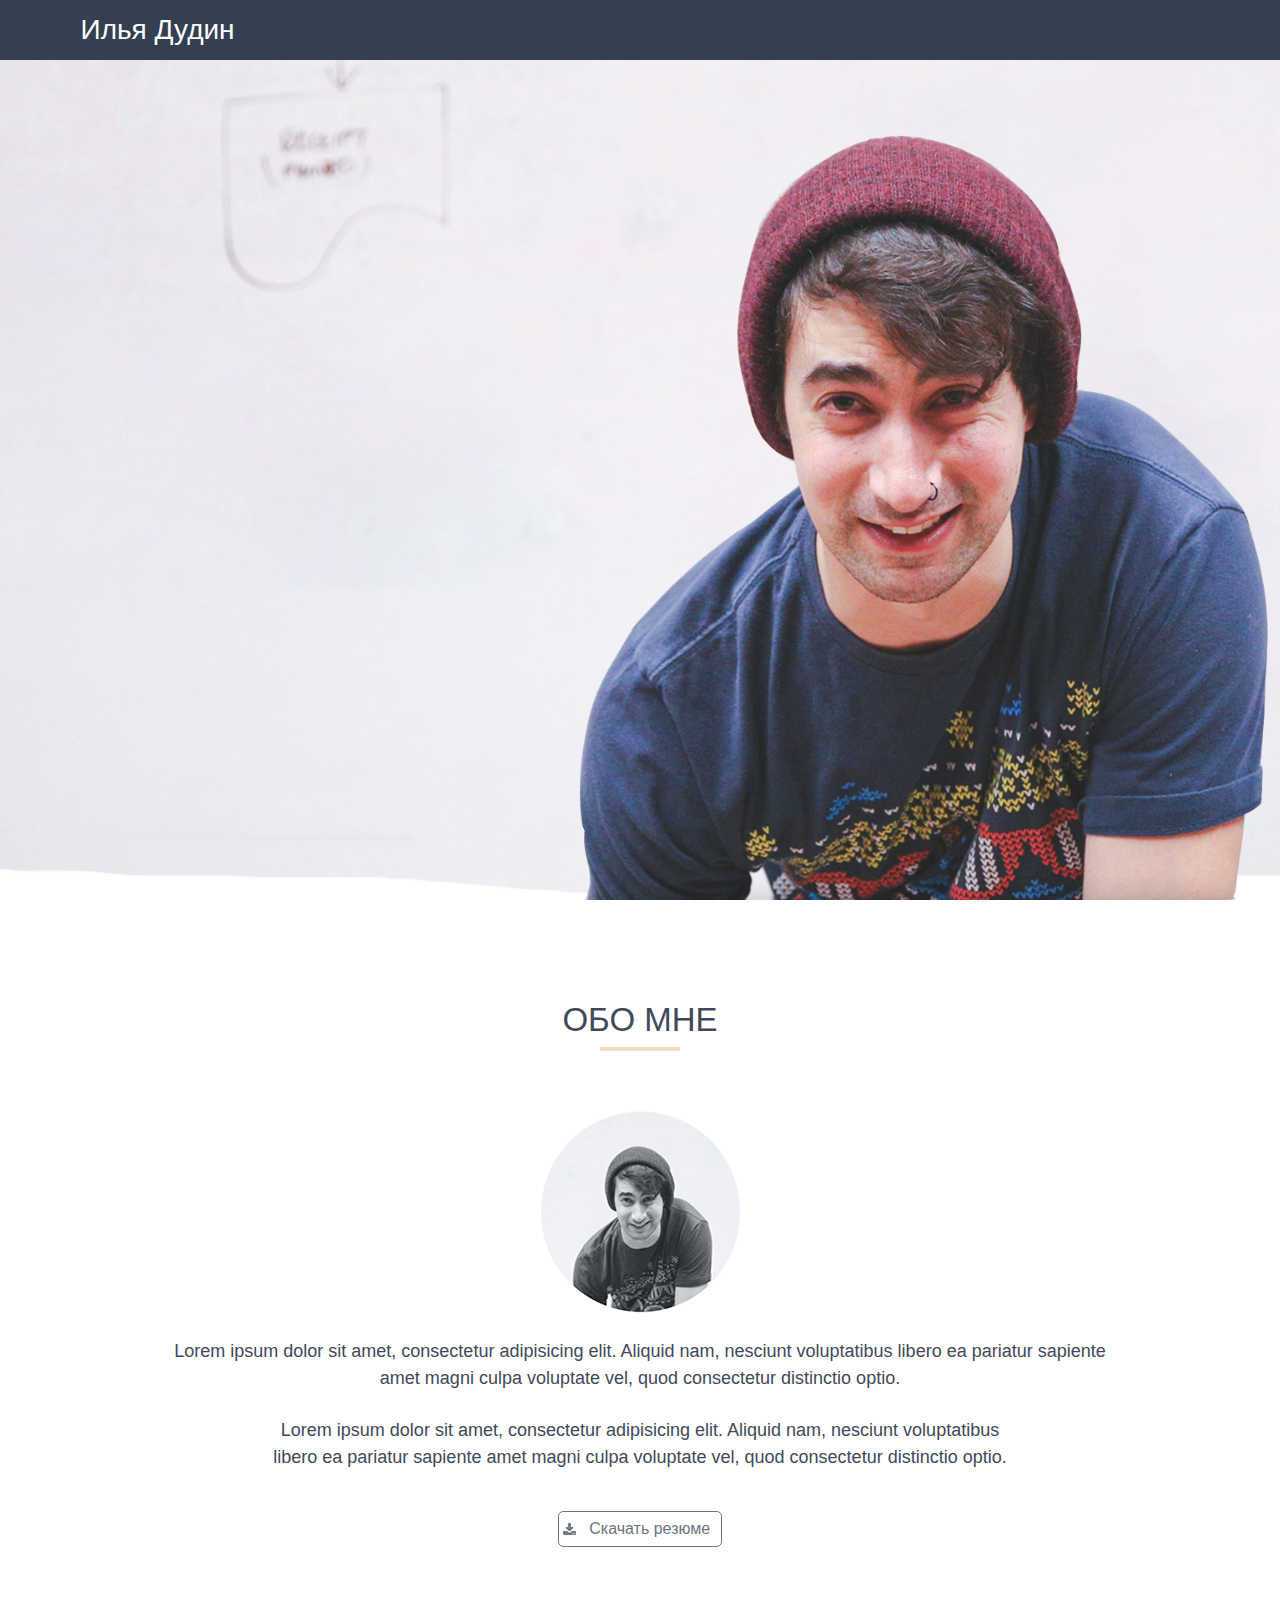
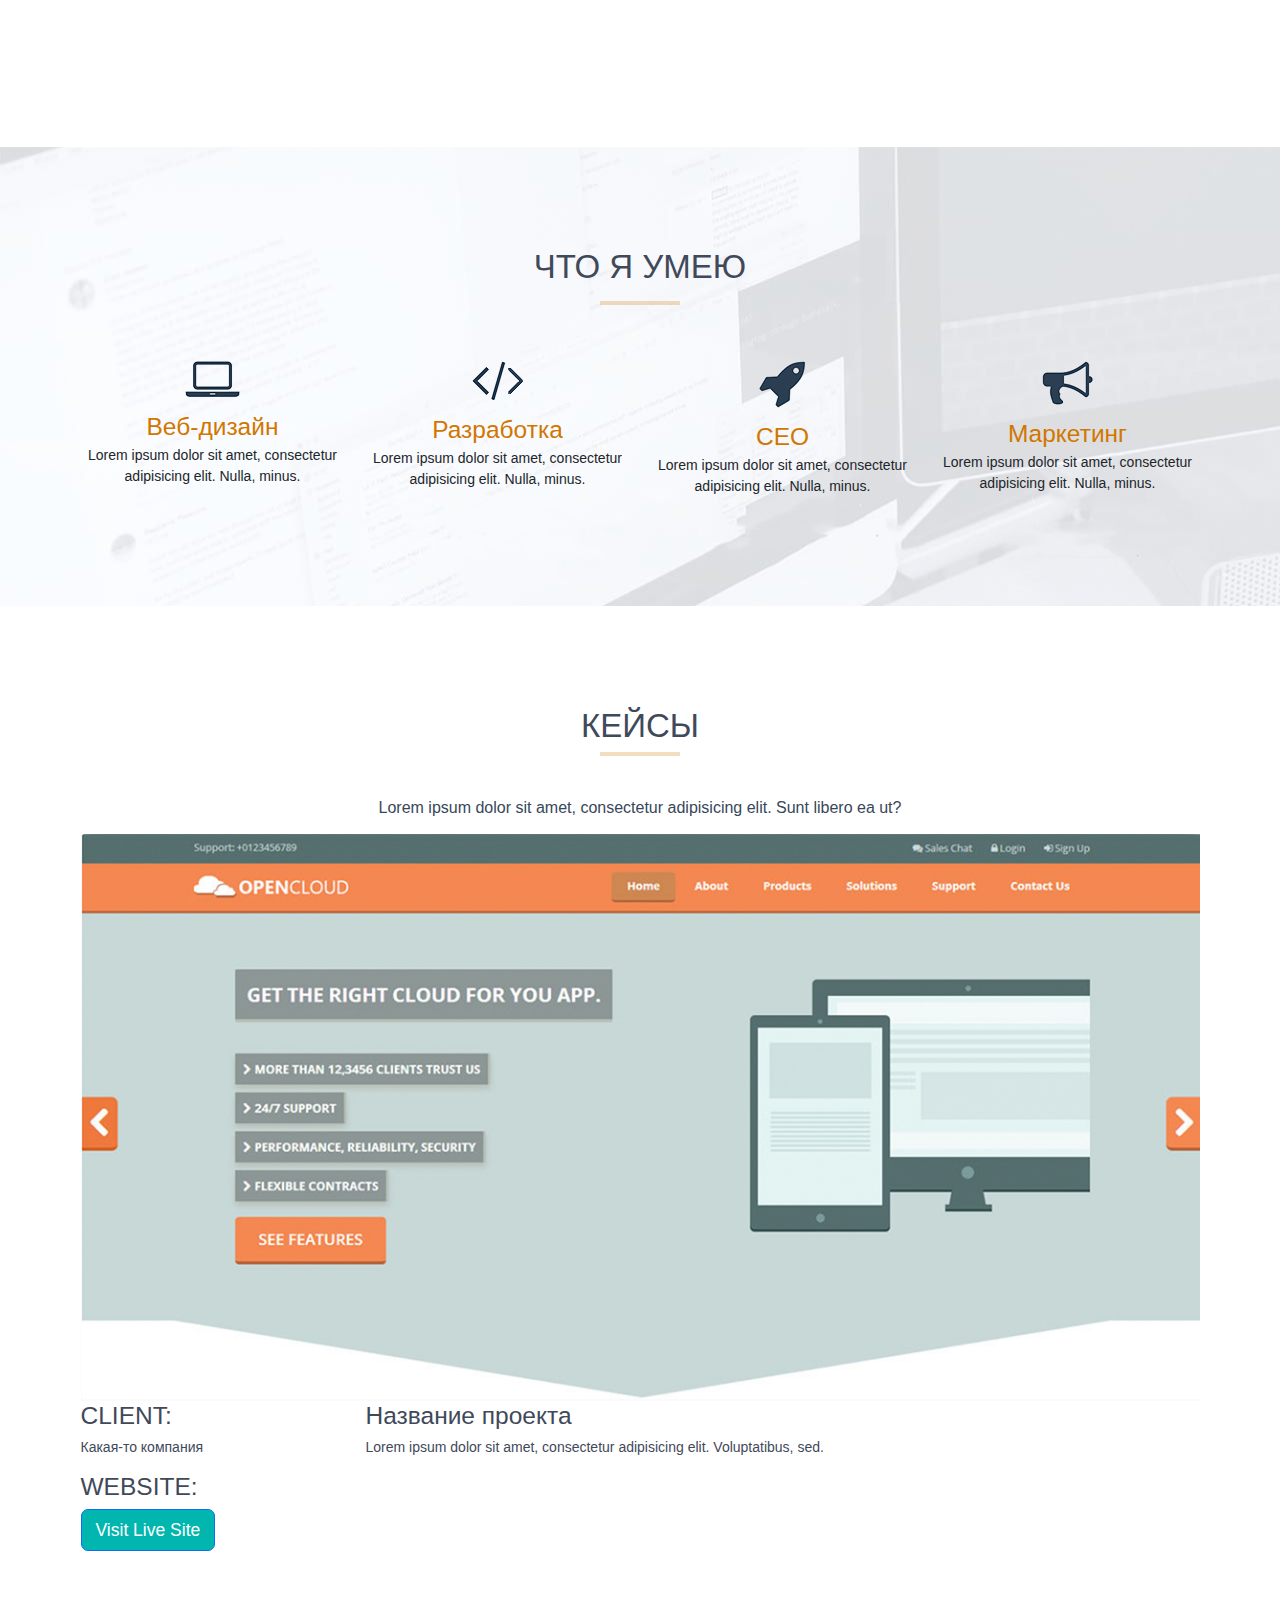
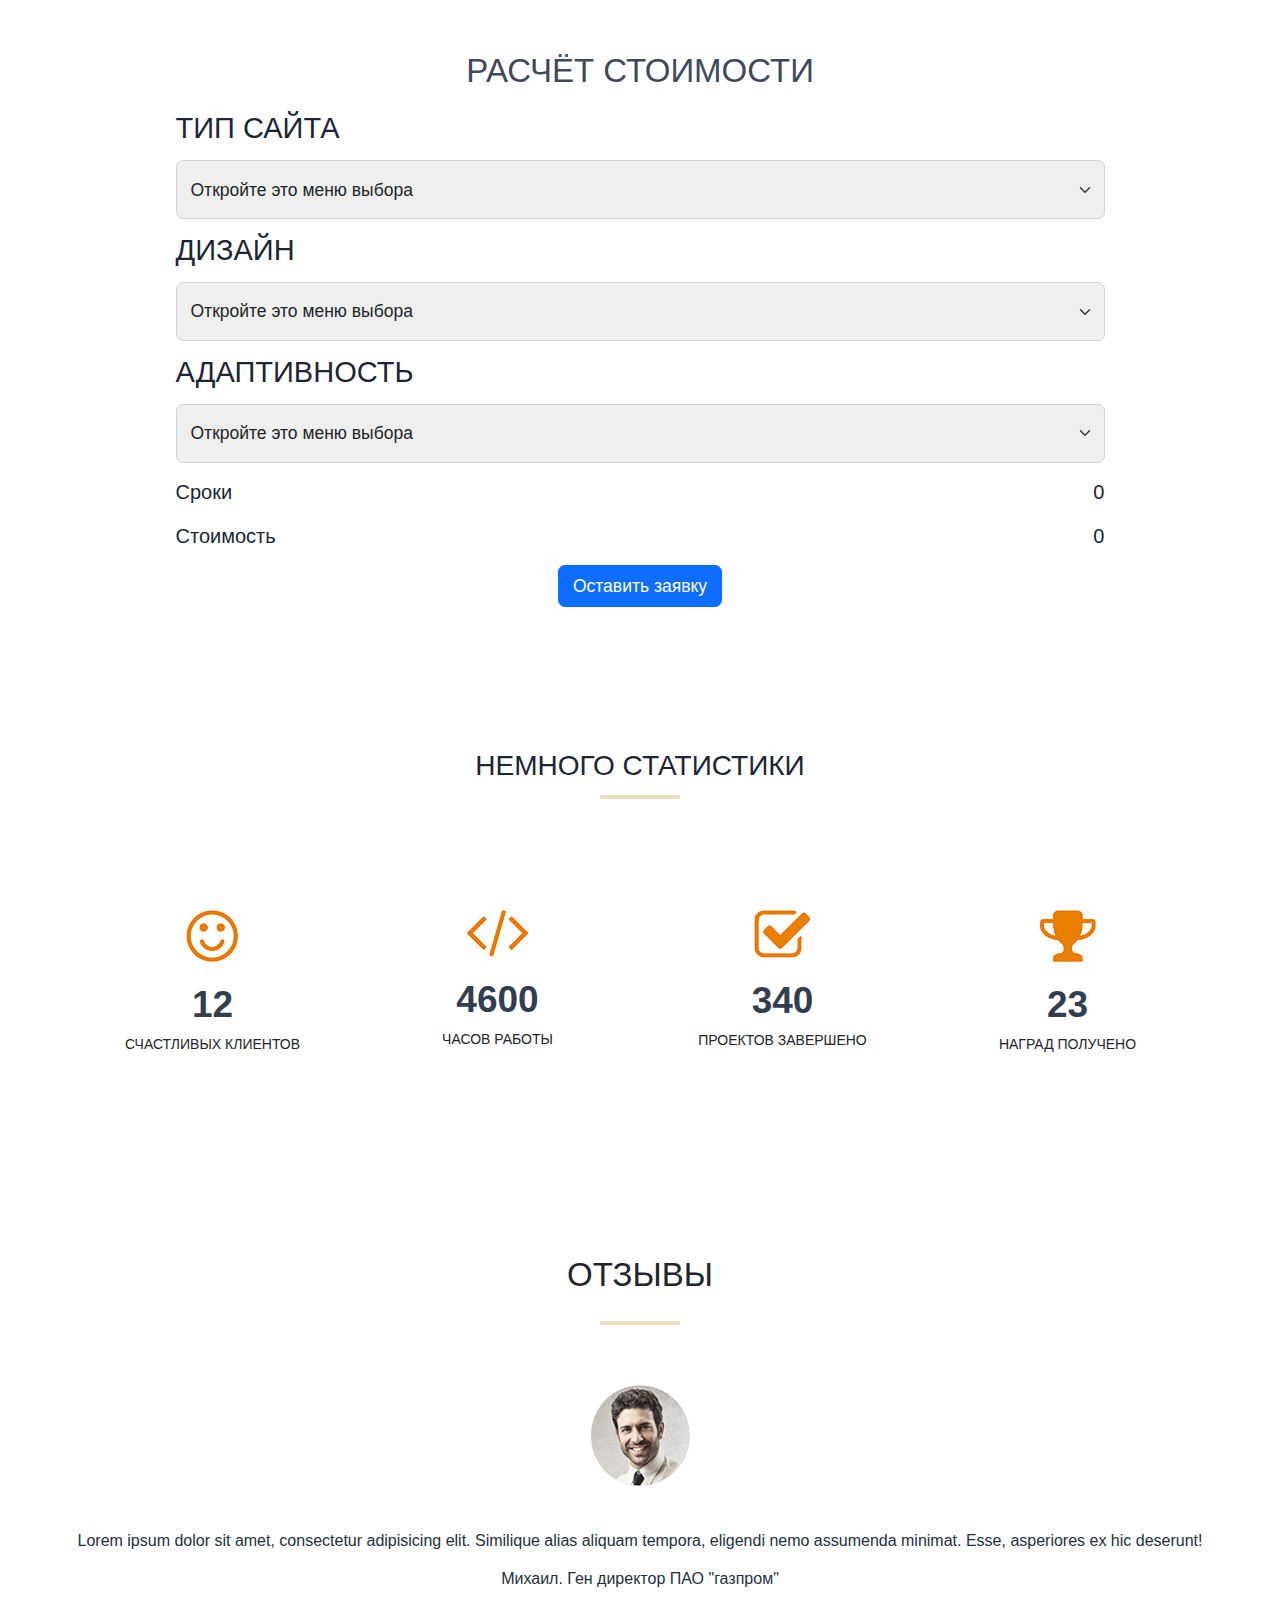
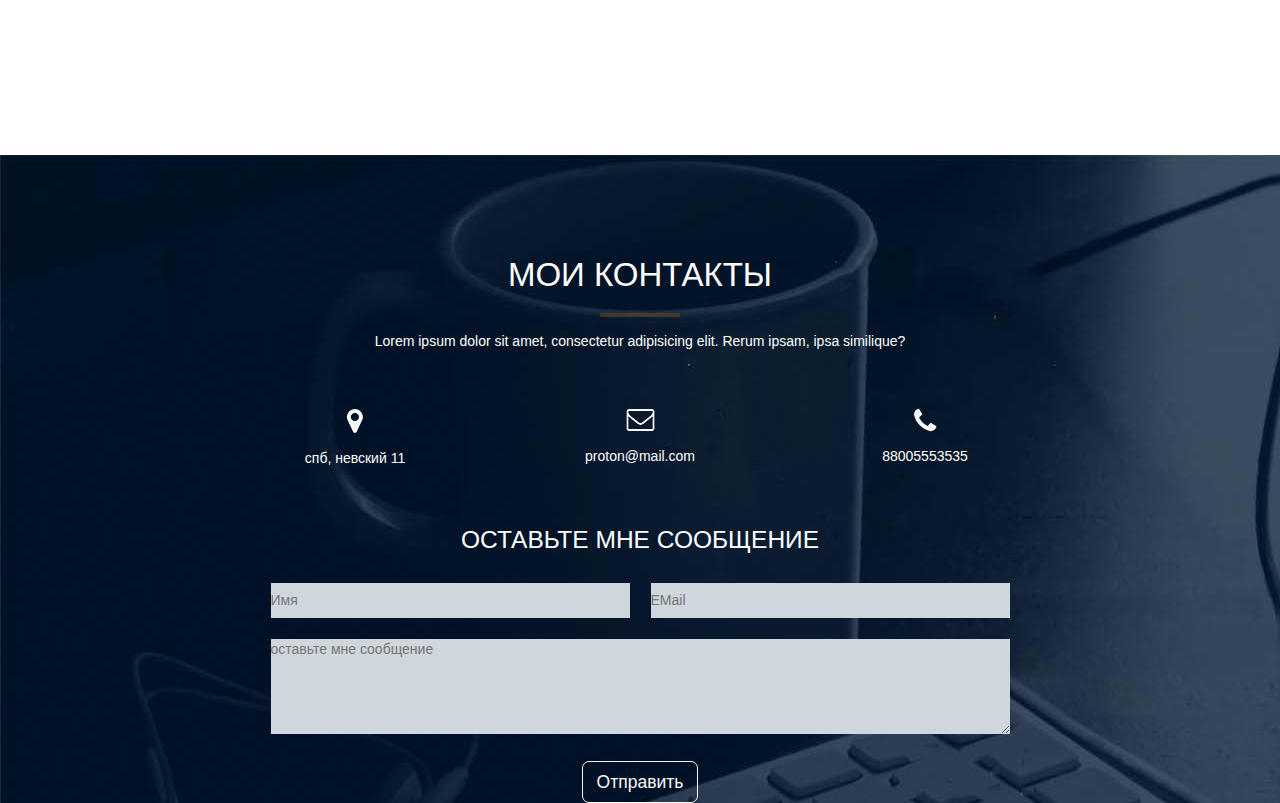
<file: src/index.html>
<!DOCTYPE html>
<html lang="en">
<head>
    <meta charset="utf-8">
    <title>Илья Дудин- Веб-разработчик</title>
    <link rel="stylesheet" href="css/reset.css">
    <link rel="stylesheet" href="css/preloader.css">
    <link rel="stylesheet" href="css/animate.css">
    <link rel="stylesheet" href="css/bootstrap.min.css">
    <link rel="stylesheet" href="css/style.css">
    <!--<link rel="stylesheet" href="css/stylebootstr.css">!-->
</head>
<body>
<script>
  window.onload = function () {
    document.body.classList.add('loaded');
  }
</script>
<div class="preloader">
  <div class="preloader__row">
    <div class="preloader__item"></div>
    <div class="preloader__item"></div>
  </div>
</div>
 <header>
     <nav>
        <div class="container">
        <div class="row">
            <div class="col-xxl-2 col-lg-3 col-7"><div class="logo">Илья Дудин</div></div>
            <div class="px-0 col-xxl-6 col-xl-7 col-lg-8 offset-xxl-4 offset-xl-2 offset-lg-1 d-none d-lg-block"><div class="menu">
             <ul>
                 <li><a href="#">Обо мне</a></li>
                 <li><a href="#">Услуги</a></li>
                 <li><a href="#">Кейсы</a></li>
                 <li><a href="#">Прайс</a></li>
                 <li><a href="#">Отзывы</a></li>
                 <li><a href="#">Контакты</a></li>
             </ul>
         </div></div>
           <div class="col-5 d-flex d-lg-none flex-column justify-content-center align-items-end">
               <div class="dropdown">
  <a class="btn btn-outline-secondary white-btn" href="#" role="button" id="dropdownMenuLink" data-bs-toggle="dropdown" aria-expanded="false">
    Навигация
  </a>

  <ul class="dropdown-menu" aria-labelledby="dropdownMenuLink">
    
                 <li><a class="dropdown-item" href="#">Обо мне</a></li>
                 <li><a class="dropdown-item" href="#">Услуги</a></li>
                 <li><a class="dropdown-item" href="#">Кейсы</a></li>
                 <li><a class="dropdown-item" href="#">Прайс</a></li>
                 <li><a class="dropdown-item" href="#">Отзывы</a></li>
                 <li><a class="dropdown-item" href="#">Контакты</a></li>
  </ul>
</div>
           </div>
            </div>
         </div>
         
           
     </nav>
 </header>
 <main>
 <section class="main">
   <div class="container h-100"><div class="row h-100 align-items-center"><div class="col-lg-6 mt-5 pt-5">
    <div class="title_container mt-5">
       <h1>Привет<br> Я Илья Дудин</h1>
       <h4>Фулл стек веб-разработчик</h4>
       <input type="button" value="Обо мне">
       <input type="button" value="Мои работы">
    </div>
       </div></div></div>
 </section>
    </main>
     <section class="about">
     <div class="container">
        <div class="row justify-content-center">
           <div class="about col-12">
            <h2 class="mx-auto d-block">обо мне</h2>
            <hr>
             <img class="d-block mx-auto" src="img/about.png">
             <p class="col-8 col-lg-10 col-md-10 col-s-12 d-flex justify-content-center mx-auto "> Lorem ipsum dolor sit amet, consectetur adipisicing elit. Aliquid nam, nesciunt voluptatibus libero ea pariatur sapiente amet magni culpa voluptate vel, quod consectetur distinctio optio.</p>
      <p class="col-8 d-flex justify-content-center mx-auto"> Lorem ipsum dolor sit amet, consectetur adipisicing elit. Aliquid nam, nesciunt voluptatibus libero ea pariatur sapiente amet magni culpa voluptate vel, quod consectetur distinctio optio.</p>
          <button type="button" class="aknop d-flex btn btn-outline-secondary justify-content-center">Скачать резюме</button>
           </div>
        </div>
     </div>
    </section>
    <section class="ican">
    <div class="container icanco col-12">
        <h2>ЧТО Я УМЕЮ</h2>
        <hr class="mx-auto">
        <div class="row text-center justify-content-center">
            <div class="mt-5 col-md-3 col-sm-6 col-lg-3"><img src="img/icon/wd.png">  <h3 class="mb-1 mt-3">Веб-дизайн</h3><p>Lorem ipsum dolor sit amet, consectetur adipisicing elit. Nulla, minus.</p></div>
            <div class="mt-5 col-md-3 col-sm-6 col-lg-3"><img src="img/icon/dev.png"><h3 class="mb-1 mt-3">Разработка</h3><p>Lorem ipsum dolor sit amet, consectetur adipisicing elit. Nulla, minus.</p></div>
            <div class="mt-5 col-md-3 col-sm-6 col-lg-3"><img src="img/icon/ceo.png"><h3 class="mb-1 mt-3">СЕО</h3><p>Lorem ipsum dolor sit amet, consectetur adipisicing elit. Nulla, minus.</p></div>
            <div class="mt-5 col-md-3 col-sm-6 col-lg-3"><img src="img/icon/mark.png"><h3 class="mb-1 mt-3">Маркетинг</h3><p>Lorem ipsum dolor sit amet, consectetur adipisicing elit. Nulla, minus.</p></div>
        </div>   
        </div>
    </section>
    <section class="cases">
    <div class="container">
        <h2>КЕЙСЫ</h2>
     <hr>
     <p class="text-center casep">Lorem ipsum dolor sit amet, consectetur adipisicing elit. Sunt libero ea ut?</p>
     <img class="mx-auto col-12" src="img/case.jpg">
     <div class="row">
         <div class="col-md-3 col-12">
             <h3>CLIENT:</h3>
     <p>Какая-то компания</p>
     <h3>WEBSITE:</h3>
        <a class="casebut btn btn-primary btn-lg" href="https://www.youtube.com/watch?v=XveGQdHa18I">Visit Live Site</a>
        </div>
        <div class="col-12 col-md-9">
            <h3>Название проекта</h3>
     <p>Lorem ipsum dolor sit amet, consectetur adipisicing elit. Voluptatibus, sed.</p>
        </div>
     </div>
    </div>
    </section>
    <section class="cost">
    <div class="container">
        <h2 class="mb-4">Расчёт стоимости</h2>
        <div class="row justify-content-center">
        <form action="#" class="col-12 col-xl-10">
           <h3>ТИП САЙТА</h3>
            <select class="form-select fs form-select-lg mb-3 mt-3" aria-label=".form-select-lg пример">
            <option selected>Откройте это меню выбора</option>
  <option value="1">Один</option>
  <option value="2">Два</option>
  <option value="3">Три</option>
</select>
     <h3>ДИЗАЙН</h3>
<select class="form-select fs form-select-lg mb-3 mt-3" aria-label=".form-select-lg пример">
  <option selected>Откройте это меню выбора</option>
  <option value="1">Один</option>
  <option value="2">Два</option>
  <option value="3">Три</option>
</select>
     <h3>АДАПТИВНОСТЬ</h3>
<select class="form-select fs form-select-lg mb-3 mt-3" aria-label=".form-select-lg пример">
  <option selected>Откройте это меню выбора</option>
  <option value="1">Один</option>
  <option value="2">Два</option>
  <option value="3">Три</option>
</select>
<div class="calcres row">
    <div class="col-2">
        <p>Сроки</p>
        <p>Стоимость</p>
    </div>
    <div class="col-10 text-end"><p>0</p><p>0</p></div>
</div>
<div class="row justify-content-center text-center">
<div class="col-12 ">
<input class="btn btn-primary mx-auto btn-lg" type="submit" value="Оставить заявку">
    </div></div>
        </form>
        </div>
    </div>
    </section>
    <section class="stat mt-5">
       <div class="container text-center">
          <h2 mt-3>НЕМНОГО СТАТИСТИКИ</h2>
          <hr>
           <div class="row">
           <div class="col-md-3 col-sm-6 col-12 mt-4">
                        <img src="img/icon/smile.png" class="mb-4">
                        <h3>12</h3>
                        <p>СЧАСТЛИВЫХ КЛИЕНТОВ</p>
                    </div>
                    <div class="col-md-3 col-sm-6 col-12 mt-4">
                        <img src="img/icon/skobki.png" class="mb-4">
                        <h3>4600</h3>
                        <p>ЧАСОВ РАБОТЫ</p>
                    </div>
                    <div class="col-md-3 col-sm-6 col-12 mt-4">
                        <img src="img/icon/gal.png" class="mb-4">
                        <h3>340</h3>
                        <p>ПРОЕКТОВ ЗАВЕРШЕНО</p>
                    </div>
                    <div class="col-md-3 col-sm-6 col-12 mt-4">
                        <img src="img/icon/kub.png" class="mb-4">
                        <h3>23</h3>
                        <p>НАГРАД ПОЛУЧЕНО</p>
           </div>
       </div>
        </div>
    </section>
    <section class="otz text-center">
     <h2>ОТЗЫВЫ</h2>
     <hr class="mx-auto mt-4">
     <div class="row justify-contenr-center text-center">
     <div class="container">
     <img src="img/icon/muzhik.png">
     <p class="mt-5">Lorem ipsum dolor sit amet, consectetur adipisicing elit. Similique alias aliquam tempora, eligendi nemo assumenda minimat. Esse, asperiores ex hic deserunt!</p>
     <p class="mt-3">Михаил. Ген директор ПАО "газпром"</p>
     </div>
     </div>
    </section>
    <section class="cont">
    <div class="container text-center">
        <h2>МОИ КОНТАКТЫ</h2>
        <hr class="mx-auto">
        <p>Lorem ipsum dolor sit amet, consectetur adipisicing elit. Rerum ipsam, ipsa similique?</p>
        <div class="row text-center justify-content-center">
        <div class="con col-lg-3 col-sm-4 col-12"><img class="pt-5" src="img/icon/geo.png"><p class="mt-3">спб, невский 11</p></div>
        <div class="con col-lg-3 col-sm-4 col-12"><img class="pt-5" src="img/icon/konv.png"><p class="mt-3">proton@mail.com</p></div>
        <div class="con col-lg-3 col-sm-4 col-12"><img class="pt-5" src="img/icon/truba.png"><p class="mt-3">88005553535</p></div>
        </div>
        <form action="#"> 
        <div class="row justify-content-center text-center mt-5">
            <h3>ОСТАВЬТЕ МНЕ СООБЩЕНИЕ</h3>
            <div class="col-lg-4 col-12 icont mt-4"><input class="w-100" type=text placeholder="Имя"></div>
            <div class="col-lg-4 col-12 icont mt-4"><input class="w-100" type=email placeholder="EMail"></div>
        </div>
        <div class="row justify-content-center">
            <div class="col-lg-8 col-12 mt-4">
             <textarea class="w-100 mcon" placeholder="оставьте мне сообщение"></textarea>
            </div>
        </div>
        <button type="submit" class="btn btn-outline-light btn-lg mt-4">Отправить</button>
        </form>
    </div>
    </section>
<script src="js/bootstrap.bundle.min.js"></script> 
    </body>
</file>
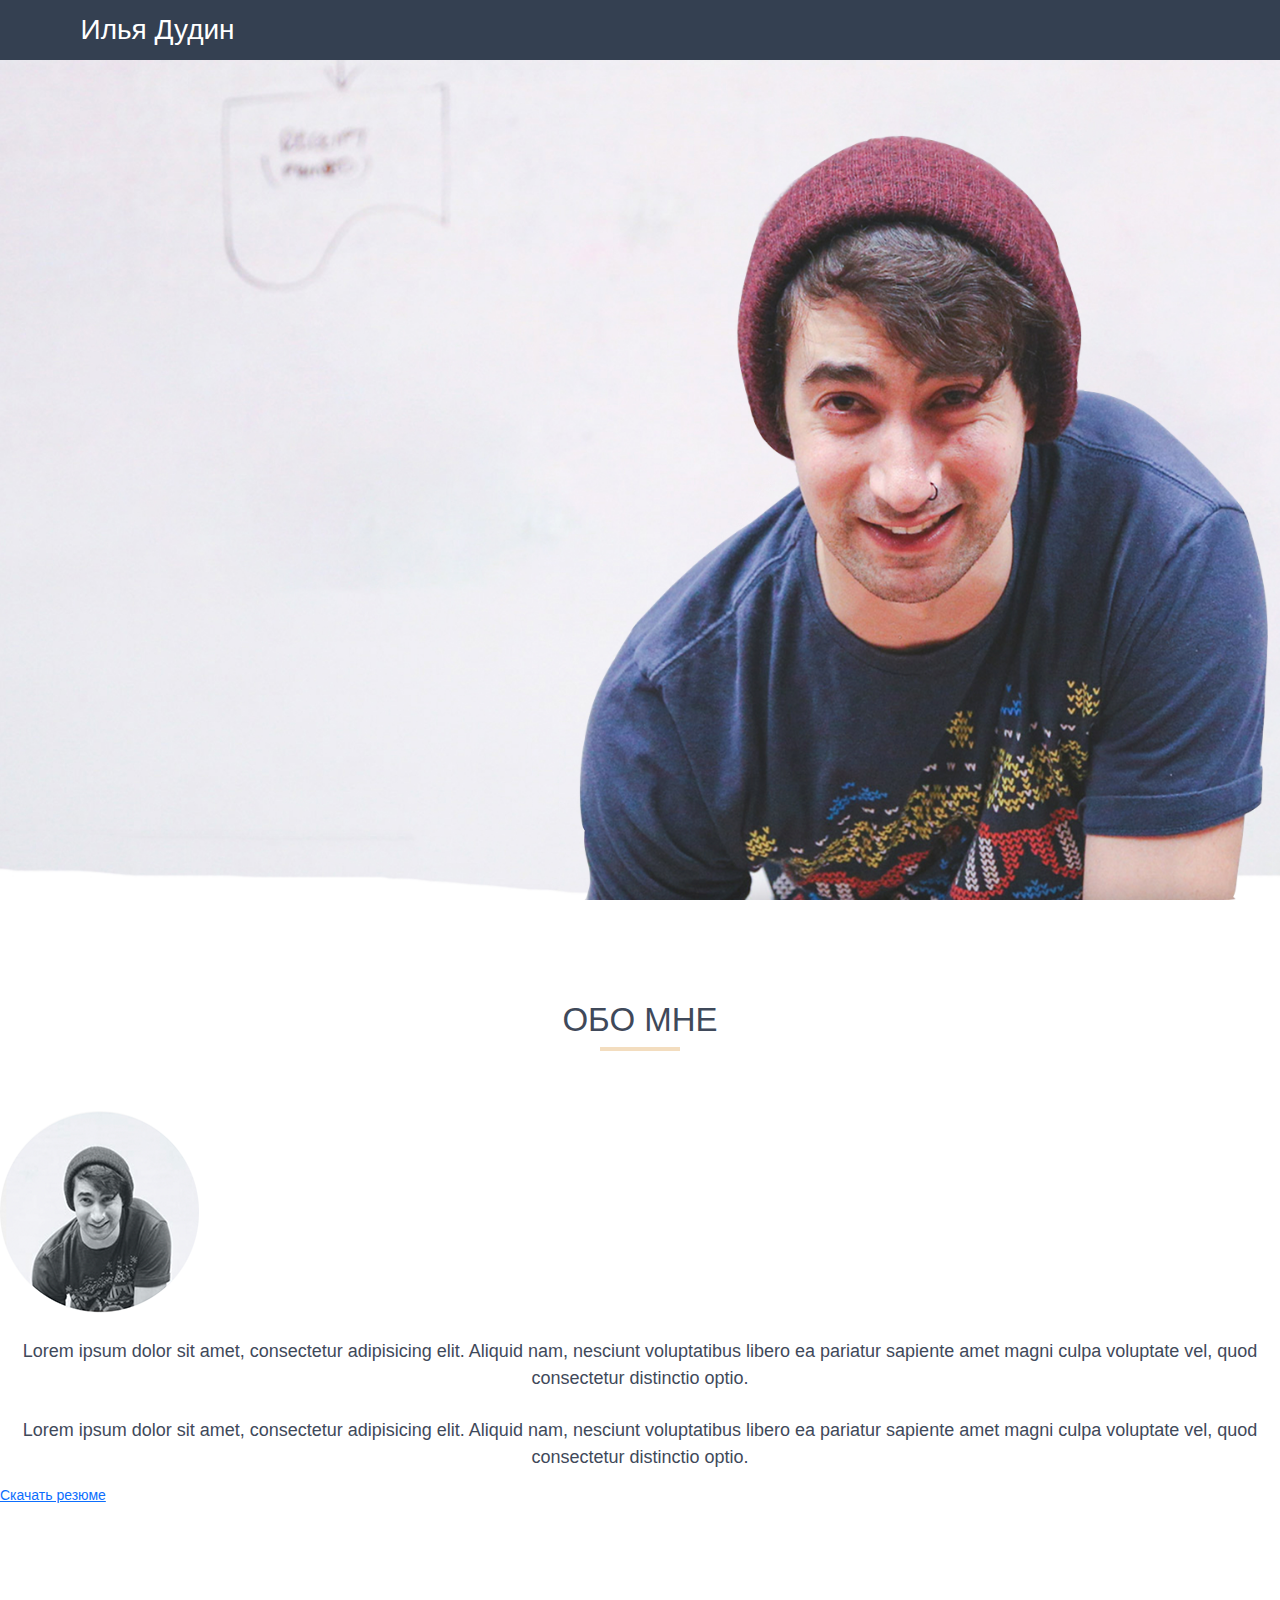
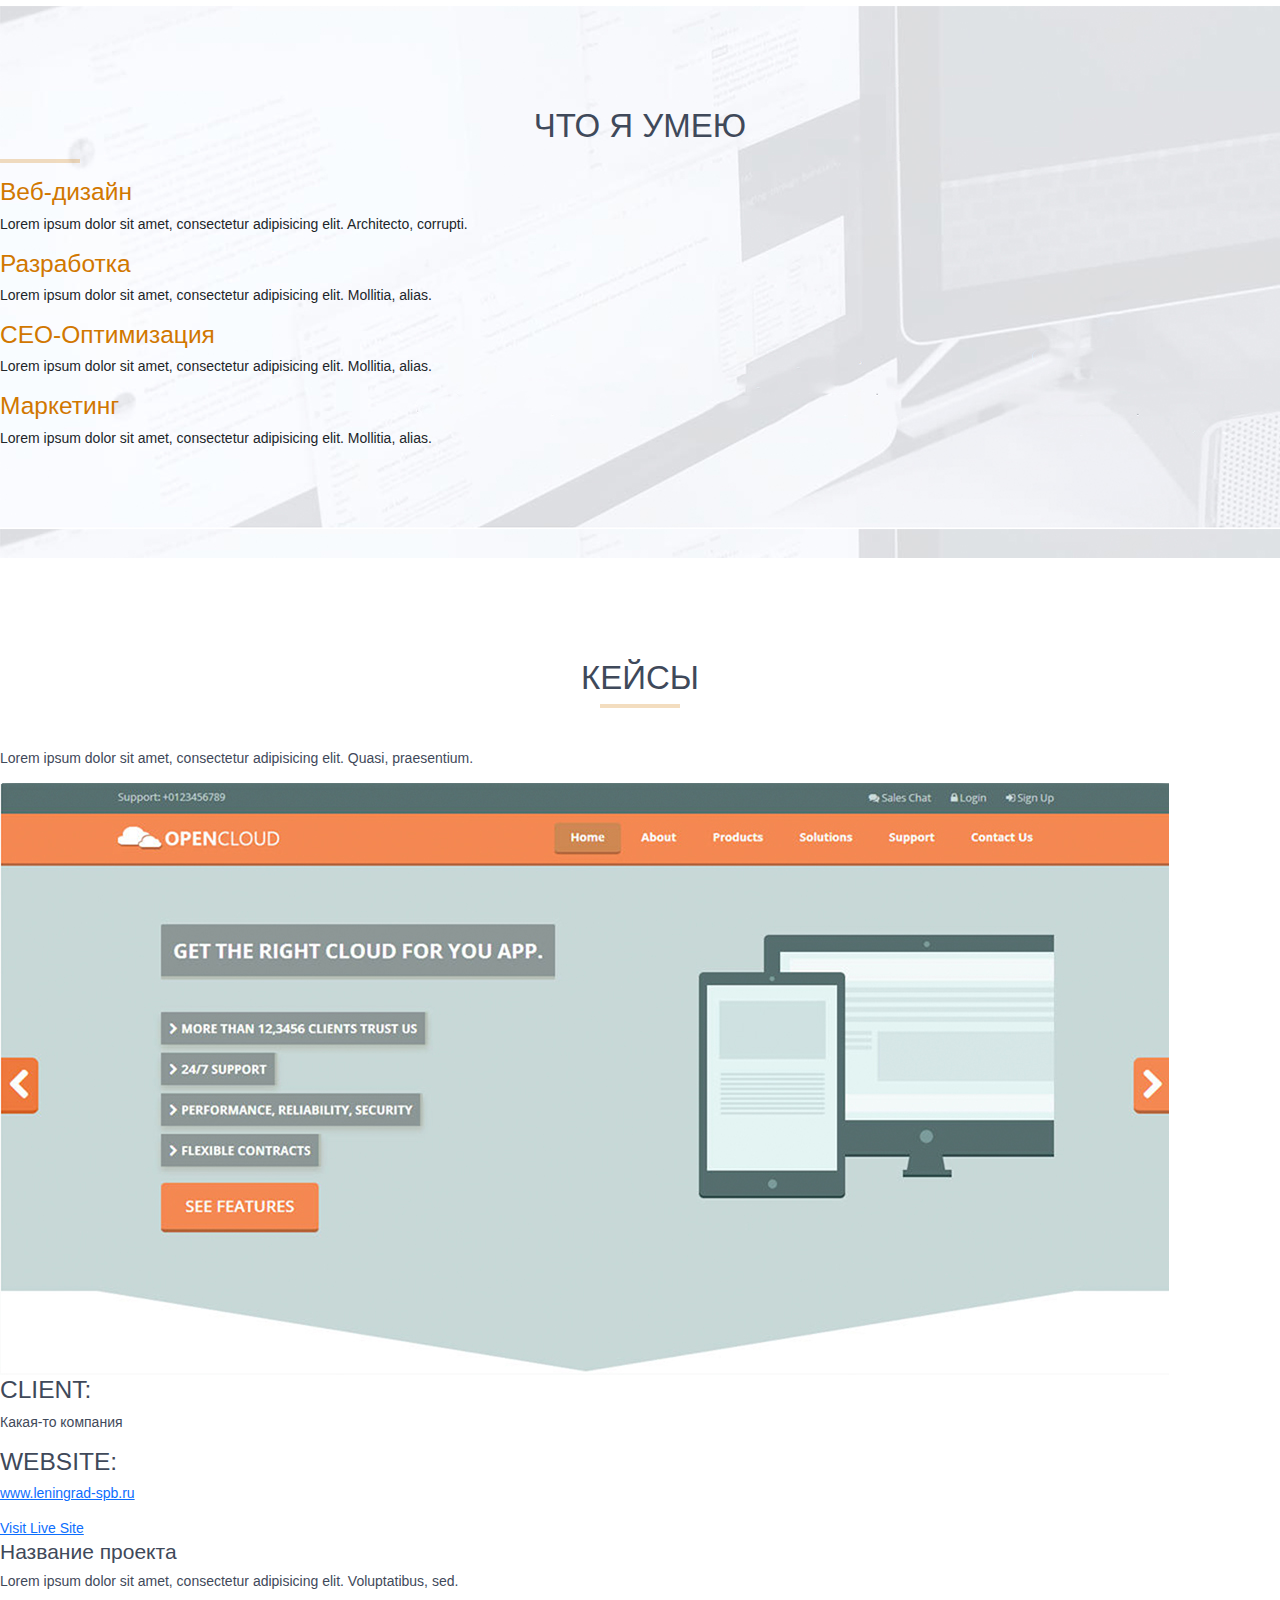
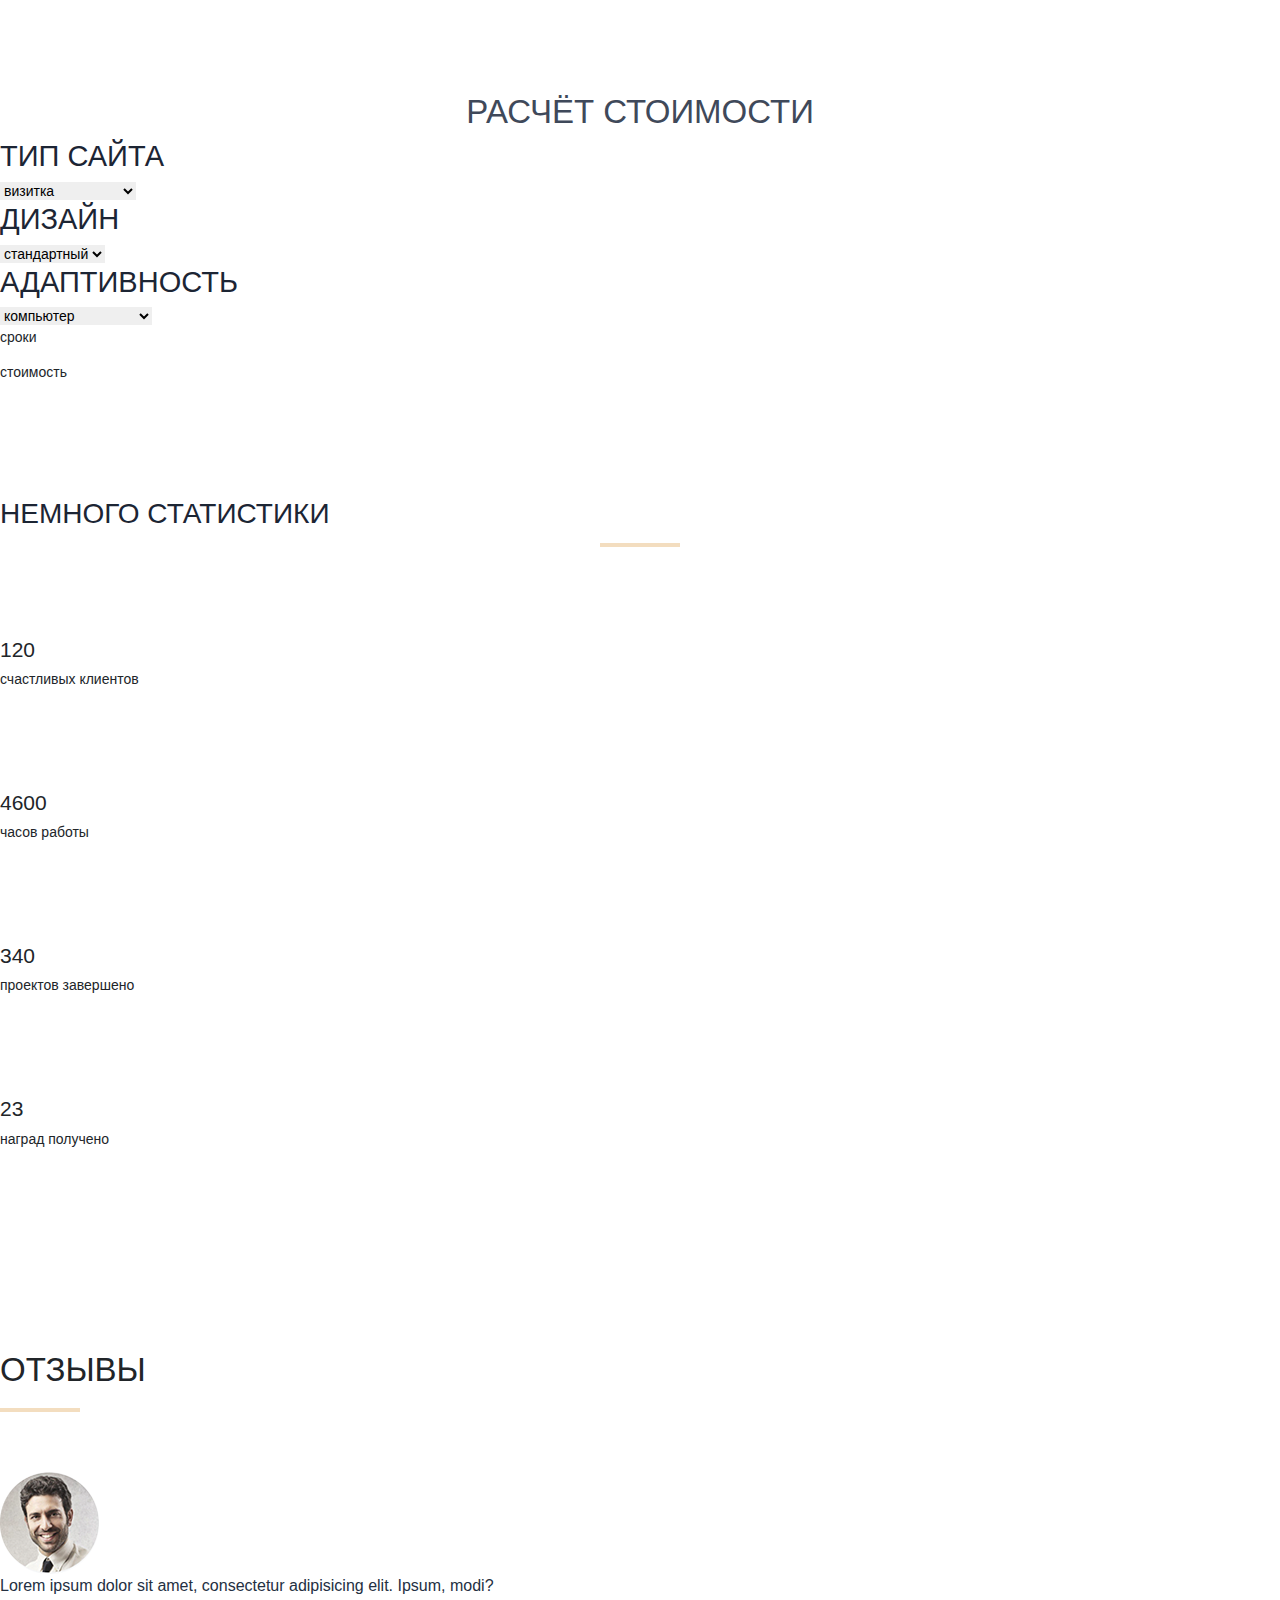
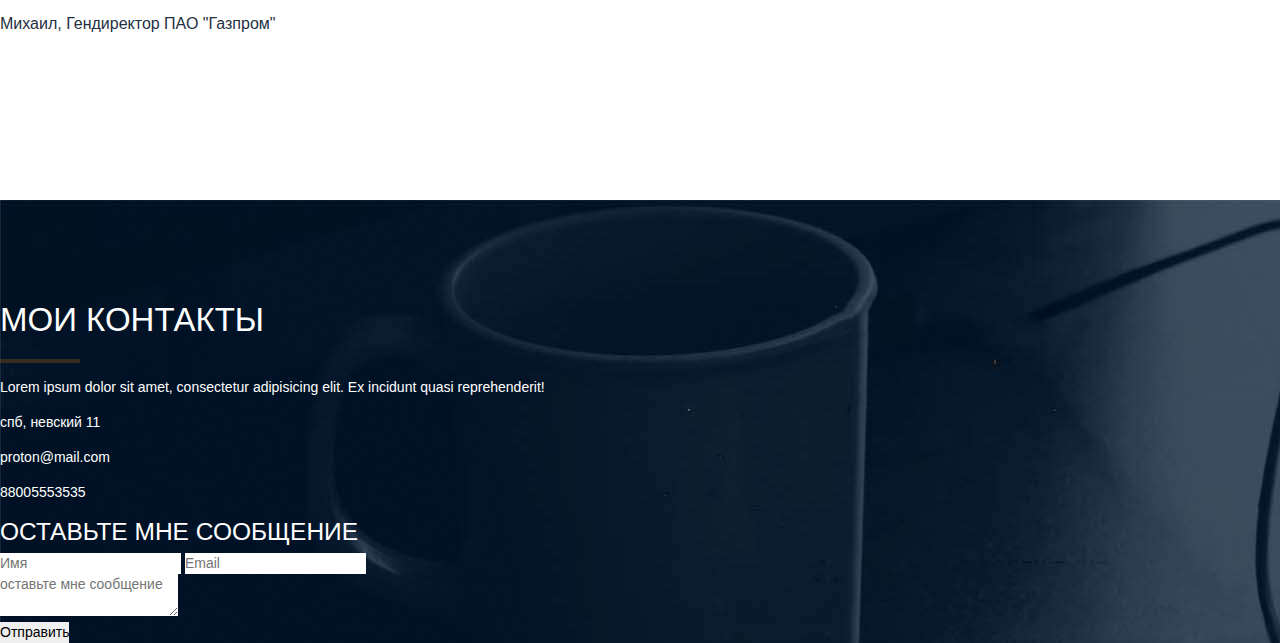
<file: src/indexold.html>
<!DOCTYPE html>
<html lang="en">
<head>
    <meta charset="utf-8">
    <title>Илья Дудин- Веб-разработчик</title>
    <link rel="stylesheet" href="css/reset.css">
    <link rel="stylesheet" href="css/preloader.css">
    <link rel="stylesheet" href="css/animate.css">
    <link rel="stylesheet" href="css/bootstrap.min.css">
    <link rel="stylesheet" href="css/style.css">
</head>
<body>
<script>
  window.onload = function () {
    document.body.classList.add('loaded');
  }
</script>
<div class="preloader">
  <div class="preloader__row">
    <div class="preloader__item"></div>
    <div class="preloader__item"></div>
  </div>
</div>
 <header>
     <nav>
        <div class="container">
        <div class="row">
            <div class="col-xxl-2 col-lg-3 col-7"><div class="logo">Илья Дудин</div></div>
            <div class="px-0 col-xxl-6 col-xl-7 col-lg-8 offset-xxl-4 offset-xl-2 offset-lg-1 d-none d-lg-block"><div class="menu">
             <ul>
                 <li><a href="#">Обо мне</a></li>
                 <li><a href="#">Услуги</a></li>
                 <li><a href="#">Кейсы</a></li>
                 <li><a href="#">Прайс</a></li>
                 <li><a href="#">Отзывы</a></li>
                 <li><a href="#">Контакты</a></li>
             </ul>
         </div></div>
           <div class="col-5 d-flex d-lg-none flex-column justify-content-center align-items-end">
               <div class="dropdown">
  <a class="btn btn-outline-secondary white-btn" href="#" role="button" id="dropdownMenuLink" data-bs-toggle="dropdown" aria-expanded="false">
    Навигация
  </a>

  <ul class="dropdown-menu" aria-labelledby="dropdownMenuLink">
    
                 <li><a class="dropdown-item" href="#">Обо мне</a></li>
                 <li><a class="dropdown-item" href="#">Услуги</a></li>
                 <li><a class="dropdown-item" href="#">Кейсы</a></li>
                 <li><a class="dropdown-item" href="#">Прайс</a></li>
                 <li><a class="dropdown-item" href="#">Отзывы</a></li>
                 <li><a class="dropdown-item" href="#">Контакты</a></li>
  </ul>
</div>
           </div>
            </div>
         </div>
         
           
     </nav>
 </header>
 <main>
 <section class="main">
   <div class="container h-100"><div class="row h-100 align-items-center"><div class="col-lg-6 mt-5 pt-5">
    <div class="title_container mt-5">
       <h1>Привет<br> Я Илья Дудин</h1>
       <h4>Фулл стек веб-разработчик</h4>
       <input type="button" value="Обо мне">
       <input type="button" value="Мои работы">
    </div>
       </div></div></div>
 </section>
    </main>
 <section class="about">
    <h2>ОБО МНЕ</h2>
    <hr>
    <img src="img/about.png">
     <p> Lorem ipsum dolor sit amet, consectetur adipisicing elit. Aliquid nam, nesciunt voluptatibus libero ea pariatur sapiente amet magni culpa voluptate vel, quod consectetur distinctio optio.</p>
      <p> Lorem ipsum dolor sit amet, consectetur adipisicing elit. Aliquid nam, nesciunt voluptatibus libero ea pariatur sapiente amet magni culpa voluptate vel, quod consectetur distinctio optio.</p>
      <a href="#">Скачать резюме</a>
 </section>
 <section class="ican">
  <h2>ЧТО Я УМЕЮ</h2>
  <hr>
   <div id="wd"> <h3>Веб-дизайн</h3> <p>Lorem ipsum dolor sit amet, consectetur adipisicing elit. Architecto, corrupti.</p> </div>
   <div id="dev"> <h3>Разработка</h3> <p>Lorem ipsum dolor sit amet, consectetur adipisicing elit. Mollitia, alias.</p> </div>
   <div id="ceo"> <h3>CEO-Оптимизация</h3>
   <p>Lorem ipsum dolor sit amet, consectetur adipisicing elit. Mollitia, alias.</p> </div>
   <div id="mar"> <h3>Маркетинг</h3>
   <p>Lorem ipsum dolor sit amet, consectetur adipisicing elit. Mollitia, alias.</p> </div> 
 </section>
 <section class="cases">
    <div class="casescont">
     <h2>КЕЙСЫ</h2>
     <hr>
     <p id="c"> Lorem ipsum dolor sit amet, consectetur adipisicing elit. Quasi, praesentium.</p>
     <img src="img/case.jpg">
    <div class="clws">
     <h3>CLIENT:</h3>
     <p>Какая-то компания</p>
     <h3>WEBSITE:</h3>
     <p><a href="https://www.youtube.com/watch?v=XveGQdHa18I">www.leningrad-spb.ru</a></p>
        <a id="casebut" href="https://www.youtube.com/watch?v=XveGQdHa18I">Visit Live Site</a>
     </div>
    <div id="nzv">
     <h4>Название проекта</h4>
     <p>Lorem ipsum dolor sit amet, consectetur adipisicing elit. Voluptatibus, sed.</p>
    </div>
    </div>
 </section>
 <section class="cost">
 <h2>Расчёт стоимости</h2>
 <form action="#">
     <h3>ТИП САЙТА</h3>
     <select name="type">
         <option value="vzt">визитка</option>
         <option value="lnd">лендинг</option>
         <option value="shp">интернет-магазин</option>
     </select>
     <h3>ДИЗАЙН</h3>
     <select name="dsg">
         <option value="std">стандартный</option>
         <option value="unk">уникальный</option>
     </select>
     <h3>АДАПТИВНОСТЬ</h3>
     <select name="adpt">
         <option value="kmp">компьютер</option>
         <option value="kmptel">компьютер-телефон</option>
         <option value="alldev">все устройства</option>
     </select>
     <p>сроки</p>
     <p>стоимость</p>
 </form>
 </section>
 <section class="stat">
     <h2>НЕМНОГО СТАТИСТИКИ</h2>
     <hr>
      <div id="statpic">
     <div id="happy" class="stbl">
     <h4>120</h4>
     <p>счастливых клиентов</p>
         </div>
     <div id="hour" class="stbl">
     <h4>4600</h4>
     <p>часов работы</p>
         </div>
     <div id="kol" class="stbl">
     <h4>340</h4>
     <p>проектов завершено</p>
         </div>
         <div id="nag" class="stbl">
     <h4>23</h4>
     <p>наград получено</p>
         </div>
 </div>
    </section>
 <section class="otz">
     <h2>ОТЗЫВЫ</h2>
     <hr>
     <img src="img/icon/muzhik.png">
     <p>Lorem ipsum dolor sit amet, consectetur adipisicing elit. Ipsum, modi?</p>
     <p id="miha">Михаил, Гендиректор ПАО "Газпром"</p>
 </section>
 <section class="cont">
   <h2>МОИ КОНТАКТЫ</h2>
   <hr>
   <div>
   <p id="contlorem">Lorem ipsum dolor sit amet, consectetur adipisicing elit. Ex incidunt quasi reprehenderit!</p>
     <div class="con" id="adr"><p>спб, невский 11</p></div>
     <div class="con" id="ema"><p>proton@mail.com</p></div>
    <div class="con" id="nom"><p>88005553535</p></div>
     </div>
     <div class="formcont">
      <form action="#">
   <h3>ОСТАВЬТЕ МНЕ СООБЩЕНИЕ</h3>
 <input id="iname" type="text" placeholder="Имя">
 <input id="iema" type="email" placeholder="Email">
          <div id="imes"> <textarea placeholder="оставьте мне сообщение"></textarea></div> 
<input id="knop" type="submit" value="Отправить">     
 </form>
 </div>
</section>
<script src="js/bootstrap.bundle.min.js"></script>
</body>
</html>
</file>
<file: src/css/preloader.css>
.preloader {
  position: fixed;
  left: 0;
  top: 0;
  right: 0;
  bottom: 0;
  background: #e0e0e0;
  z-index: 1001;
}

.preloader__row {
  position: relative;
  top: 50%;
  left: 50%;
  width: 70px;
  height: 70px;
  margin-top: -35px;
  margin-left: -35px;
  text-align: center;
  animation: preloader-rotate 2s infinite linear;
}

.preloader__item {
  position: absolute;
  display: inline-block;
  top: 0;
  background-color: #337ab7;
  border-radius: 100%;
  width: 35px;
  height: 35px;
  animation: preloader-bounce 2s infinite ease-in-out;
}

.preloader__item:last-child {
  top: auto;
  bottom: 0;
  animation-delay: -1s;
}

@keyframes preloader-rotate {
  100% {
    transform: rotate(360deg);
  }
}

@keyframes preloader-bounce {

  0%,
  100% {
    transform: scale(0);
  }

  50% {
    transform: scale(1);
  }
}

.loaded_hiding .preloader {
  transition: 0.3s opacity;
  opacity: 0;
}

.loaded .preloader {
  display: none;
}
</file>
<file: src/css/style.css>
body{
    font-family: Arial, sans-serif;
}
header{
    width: 100%;
}
nav{
    width: 100%;
    height: 60px;
    background: #344051;
    position: fixed;
    z-index: 5000;
}
main{
    width: 100%;
    height: 100%;
}
@keyframes titlemove {
    from{
        opacity: 0;
        margin-left: -500px;
    }
    to{
        opacity: 1;
    }
}
@keyframes coming{
    from{
        opacity: 0;
    }
    to{
        opacity: 1;
    }
}
@keyframes topshift{
     from{
        opacity: 0;
         margin-top: -80px;
    }
    to{
        opacity: 1;
        margin-top: 0px;
    }
}
.logo{
    color: #fff;
    font-size: 28px;
    line-height: 60px;
    float: left;
    animation: coming 2s ease;
}
.menu {
    float:left;
}
.menu li{
    float: left;
    line-height: 60px;
    color:#fff;
    margin-right: 40px;
    font-size: 14px;
    text-transform: uppercase;
    animation: topshift 0.4s ease forwards;
    opacity: 0;
}
.menu li a{
    transition: all 0.1s;
    color: white;
    display: inline-block;
    transform: scale(1);
    text-decoration: none;
}
.menu li a:visited{
    color: white;   
}
.menu li a:hover{
    color: #e88604;    
}
.menu li a:active{
    transform: scale(1.1);
}
.menu li:nth-child(2){
    animation-delay: 0.4s;
}
.menu li:nth-child(3){
    animation-delay: 0.8s;
}
.menu li:nth-child(4){
    animation-delay: 1.2s;
}
.menu li:nth-child(5){
    animation-delay: 1.6s;
}
.menu li:nth-child(6){
    animation-delay: 2s;
}
.main{
    width: 100%;
    height: 100%;
    background:url(../img/boy.png) no-repeat 98% 100%/auto 85%, url(../img/bg.jpg) center/cover no-repeat;
}
.title_container{
    float: left;
    color: #2c384a;
    text-align: center;
    width: 100%;
    opacity: 0;
    animation: titlemove 1s ease forwards;
    animation-delay: 2.4s; 
}
.title_container h1{
    font-family: Arial, sans-serif;
    font-size: 72px;
    font-weight: 600;
    text-align: center;
}
.title_container h4{
    margin-top: 30px;
    font-size: 22px;
    color: #79818d;
    text-align: center;
}
.title_container input{
    transition: all 0.2s;
    transform: scale(1);
    width: 96px;
    height: 40px;
    text-align: center;
    border: 2px solid #6d7682;
    background: none;
    border-radius: 5px;
    color: #6d7682;
    font-size: 13px;
    margin: 50px 14px 0px 14px;
    cursor: pointer;
}
.white-btn:visited{
    color: white;
}
.title_container input:hover{
    background: #344051;
    color: white;
}
.title_container input:active{
    transform: scale(1.1);
}
@media (max-width:991px){
    .title_container, .title_container h4, .title_container input{
        color: white;
        position: relative;
        z-index: 2;
        animation-delay: 1s;
        -webkit-text-stroke: 0.7px #2a3e51;
    }
    .main{
        position: relative;
    }
    .main:after{
        content: "";
        bottom: 0;
        top: 0;
        left: 0;
        bottom: 0;
        right: 0;
        position: absolute;
        background: rgba(0,0,0,0,0.8);
        z-index: 10;
    }
    .title_container input:hover{
    background: #344051;
    color: white;
    }
}
.about{
    padding-bottom: 100px;
}
.about h2{
    text-align: center;
    font-size: 33px;
    text-transform: uppercase;
    color: #3f495a;
    margin-top: 100px;
}
.about hr{
    height: 4px;
    border: none;
    background: #d17700;
    width: 80px;
    margin: 0 auto 60px;
}
.about img{
    border: 5px;
}
.about p{
   font-size: 18px;
    text-align: center;
     color: #3f495a;
    margin-top: 25px;
}
.aknop{
    margin: 40px auto 0;
    font-size: 16px;
    background: url(../img/icon/downl.png) 2%/auto no-repeat;
    padding-left: 30px;
}
.ican{
    background-image: url(../img/bgican.jpg);
    padding-bottom: 95px;
}
.ican h2{
    font-size: 33px;
    text-align: center;
    padding-top: 100px;
    color: #3f495a;
}
.ican hr{
    width: 80px;
    height: 4px;
    background: #d17700;
    border: none;
}
.ican h3{
    color: #d17700;
}
.cases{
    color: #3f495a;
}
.cases h2{
    text-align: center;
    font-size: 33px;
    text-transform: uppercase;
    color: #3f495a;
    margin-top: 100px;
}
.cases hr{
    height: 4px;
    border: none;
    background: #d17700;
    width: 80px;
    margin: 0 auto 40px;
}
.casep{
    font-size: 16px;
    color: #38475a;
}
.casebut{
    color: white;
    background-color: #00b6af;
}
.casebut:visited{
    color: white;
}
.cost h2{
     text-align: center;
    font-size: 33px;
    text-transform: uppercase;
    color: #3f495a;
    margin-top: 100px;
}
.cost h3{
    font-size: 29px;
    color: #1c2534;
}
.fs{
    height: 59px;
    background-color: #efefef;
}
.calcres p{
    font-size: 20px;
    color: #1c2534;
}
.stat{
    background: url(../img/bgstat.jpg);
    background-attachment: fixed;
}
.stat h2{
    padding-top: 100px;
    padding-bottom: 5px;
    color: #1c2534;
}
.stat hr{
    height: 4px;
    border: none;
    background: #d17700;
    width: 80px;
    margin: 0 auto 90px;
}
.stat h3{
    font-size: 37px;
    color: #323e4f;
    font-weight: 800;
    text-align: center;
}
.stat p{
    margin-bottom: 100px;
}
.otz{
    padding-bottom: 150px;
}
.otz h2{
    font-size: 33px;
    padding-bottom: 5px;
    padding-top: 100px;
}
.otz hr{
    height: 4px;
    border: none;
    background: #d17700;
    width: 80px;
    margin-bottom: 60px;
}
.otz p{
    font-size: 16px;
    color: #243042;
}
.cont{
     background: url(../img/bgcont.jpg);
     color: #fff;
}
.cont h2{
    font-size: 33px;
    padding-bottom: 5px;
    text-transform: uppercase;
    padding-top: 100px;
}
.cont hr{
    height: 4px;
    border: none;
    background: #d17700;
    width: 80px;
}
.icont input{
    height: 35px;
    background: #cfd6dc; 
}
.mcon{
    background: #cfd6dc;
    height: 95px;
}
</file>
